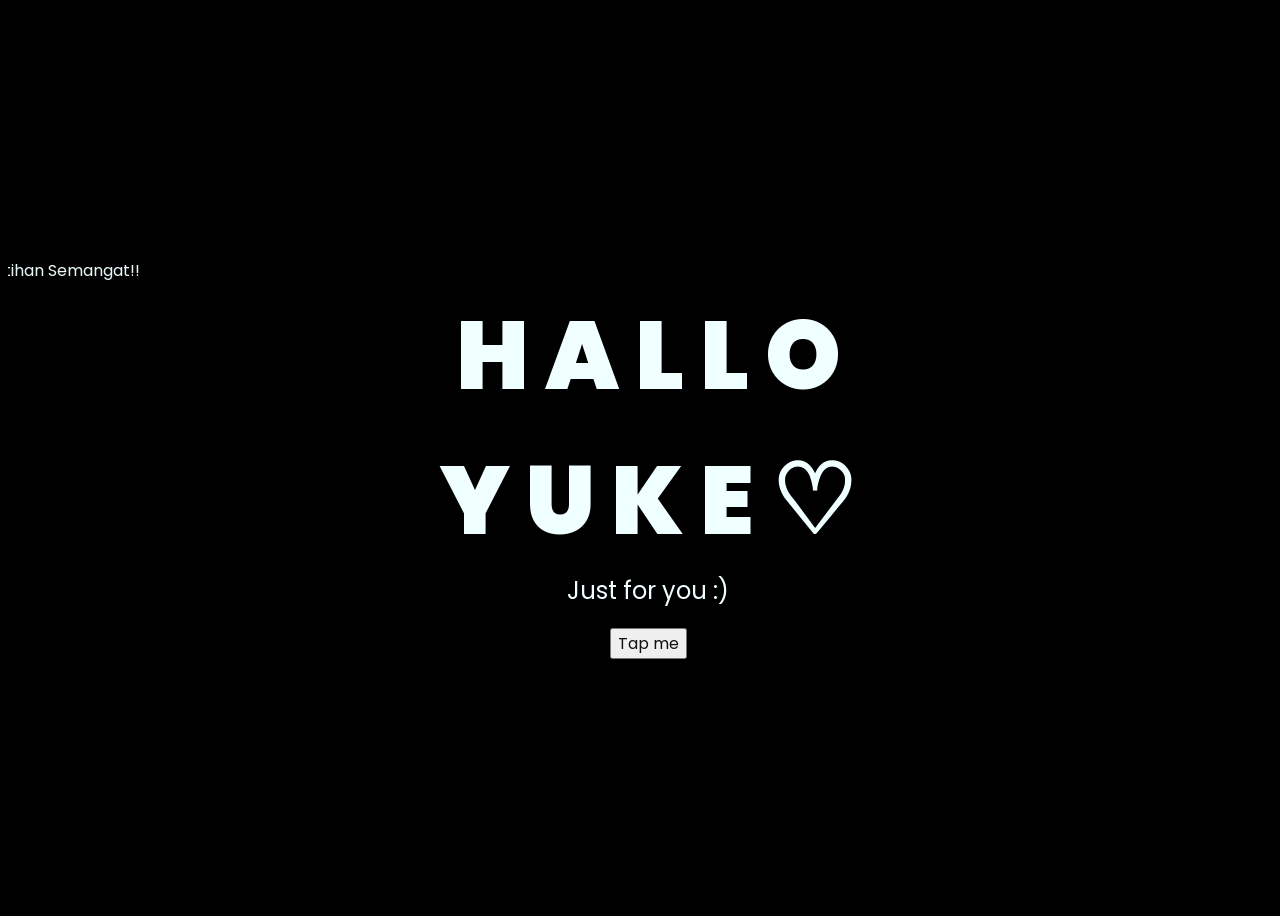
<file: Laporan docker/Tes NGINX 2/farissu.github.io/index.html>
<!DOCTYPE html>
<html lang="en">
<head>
    <meta charset="UTF-8">
    <meta http-equiv="X-UA-Compatible" content="IE=edge">
    <meta name="viewport" content="width=device-width, initial-scale=1.0">
    <link rel="stylesheet" href="css/style.css">
    <link rel="icon" href="img/flowers.png" type="image/x-icon">
    <title>Latihan</title>
</head>
<body>
    <marquee direction="right">Semangat Latihan Semangat!!</marquee>
    <div class="greetings">
    <!-- silahkan menambah kata sesuai keinginan dengan <span>text...</span -->
        <span>H</span>
        <span>A</span>
        <span>L</span>
        <span>L</span>
        <span>O</span>
    </div>
    <div class="sapa">
        <!-- silahkan menambah kata sesuai keinginan dengan <span>text...</span -->
            <span>Y</span>
            <span>U</span>
            <span>K</span>
            <span>E</span>
            <span>♡</span>
        </div>
    <div class="description">
        <span>Just for you :)</span>
    </div>
    <div class="button">
        <button>
            <a href="flower.html">Tap me</a>
        </button>
        
    </div>
</body>
</html>
</file>
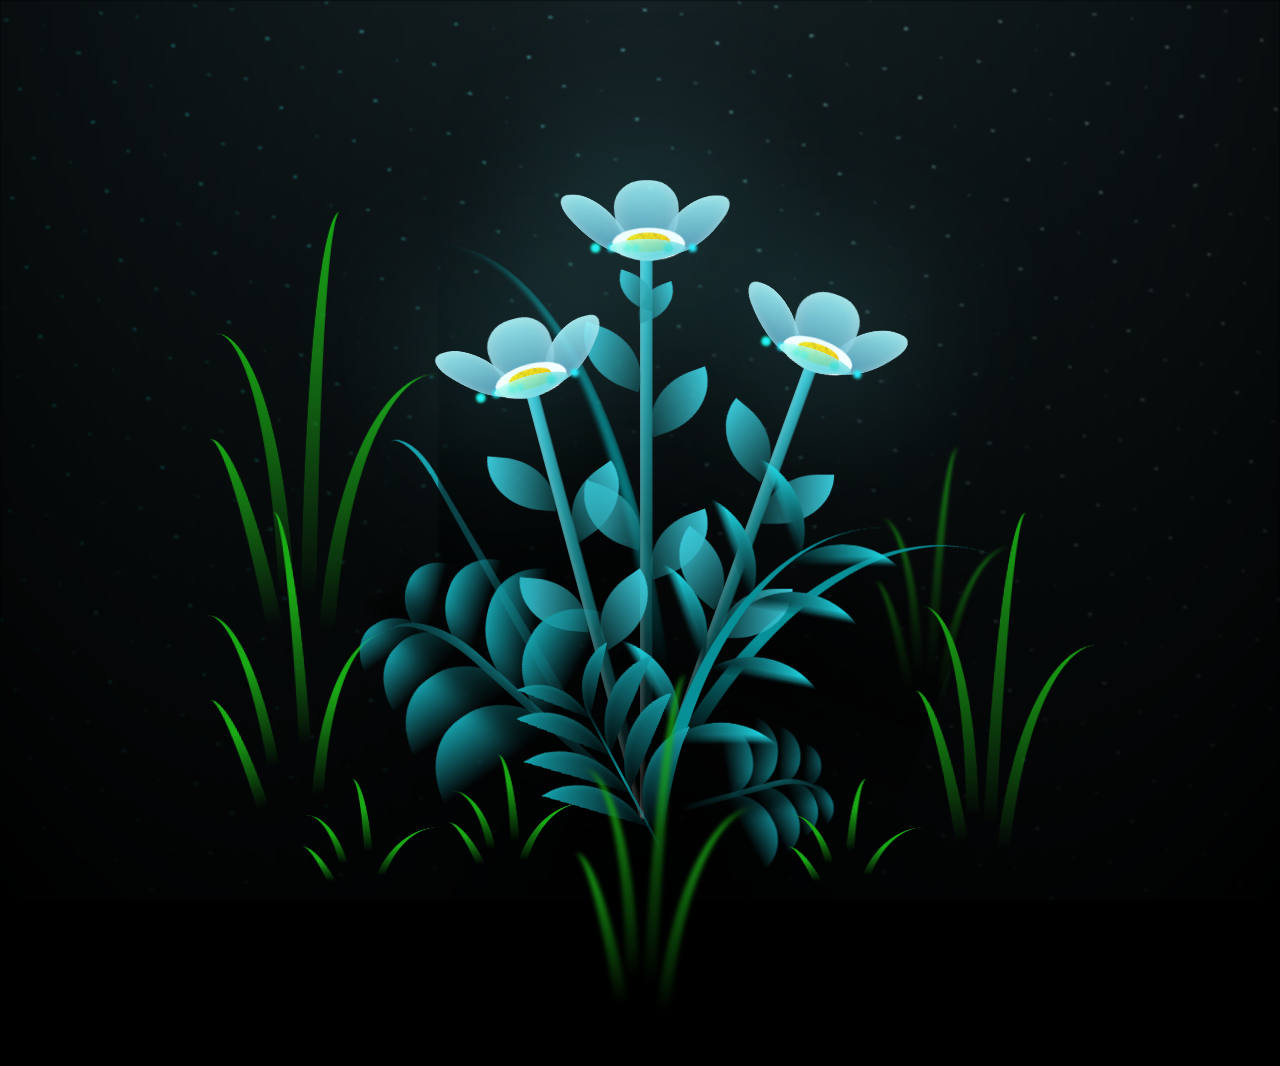
<file: Laporan docker/Tes NGINX 2/farissu.github.io/flower.html>
<!DOCTYPE html>
<html lang="en">
<head>
    <meta charset="UTF-8">
    <meta http-equiv="X-UA-Compatible" content="IE=edge">
    <meta name="viewport" content="width=device-width, initial-scale=1.0">
    <link rel="stylesheet" href="css/main.css">
    <link rel="icon" href="img/flowers.png" type="image/x-icon">
    <title>For Latihan</title>
</head>

<body class="container">
    <div class="night"></div>
    <div class="flowers">
      <div class="flower flower--1">
        
        <div class="flower__leafs flower__leafs--1">
          <div class="flower__leaf flower__leaf--1"></div>
          <div class="flower__leaf flower__leaf--2"></div>
          <div class="flower__leaf flower__leaf--3"></div>
          <div class="flower__leaf flower__leaf--4"></div>
          <div class="flower__white-circle"></div>
  
          <div class="flower__light flower__light--1"></div>
          <div class="flower__light flower__light--2"></div>
          <div class="flower__light flower__light--3"></div>
          <div class="flower__light flower__light--4"></div>
          <div class="flower__light flower__light--5"></div>
          <div class="flower__light flower__light--6"></div>
          <div class="flower__light flower__light--7"></div>
          <div class="flower__light flower__light--8"></div>
  
        </div>
        <div class="flower__line">
          <div class="flower__line__leaf flower__line__leaf--1"></div>
          <div class="flower__line__leaf flower__line__leaf--2"></div>
          <div class="flower__line__leaf flower__line__leaf--3"></div>
          <div class="flower__line__leaf flower__line__leaf--4"></div>
          <div class="flower__line__leaf flower__line__leaf--5"></div>
          <div class="flower__line__leaf flower__line__leaf--6"></div>
        </div>
      </div>
  
      <div class="flower flower--2">
        <div class="flower__leafs flower__leafs--2">
          <div class="flower__leaf flower__leaf--1"></div>
          <div class="flower__leaf flower__leaf--2"></div>
          <div class="flower__leaf flower__leaf--3"></div>
          <div class="flower__leaf flower__leaf--4"></div>
          <div class="flower__white-circle"></div>
  
          <div class="flower__light flower__light--1"></div>
          <div class="flower__light flower__light--2"></div>
          <div class="flower__light flower__light--3"></div>
          <div class="flower__light flower__light--4"></div>
          <div class="flower__light flower__light--5"></div>
          <div class="flower__light flower__light--6"></div>
          <div class="flower__light flower__light--7"></div>
          <div class="flower__light flower__light--8"></div>
  
        </div>
        <div class="flower__line">
          <div class="flower__line__leaf flower__line__leaf--1"></div>
          <div class="flower__line__leaf flower__line__leaf--2"></div>
          <div class="flower__line__leaf flower__line__leaf--3"></div>
          <div class="flower__line__leaf flower__line__leaf--4"></div>
        </div>
      </div>
  
      <div class="flower flower--3">
        <div class="flower__leafs flower__leafs--3">
          <div class="flower__leaf flower__leaf--1"></div>
          <div class="flower__leaf flower__leaf--2"></div>
          <div class="flower__leaf flower__leaf--3"></div>
          <div class="flower__leaf flower__leaf--4"></div>
          <div class="flower__white-circle"></div>
  
          <div class="flower__light flower__light--1"></div>
          <div class="flower__light flower__light--2"></div>
          <div class="flower__light flower__light--3"></div>
          <div class="flower__light flower__light--4"></div>
          <div class="flower__light flower__light--5"></div>
          <div class="flower__light flower__light--6"></div>
          <div class="flower__light flower__light--7"></div>
          <div class="flower__light flower__light--8"></div>
  
        </div>
        <div class="flower__line">
          <div class="flower__line__leaf flower__line__leaf--1"></div>
          <div class="flower__line__leaf flower__line__leaf--2"></div>
          <div class="flower__line__leaf flower__line__leaf--3"></div>
          <div class="flower__line__leaf flower__line__leaf--4"></div>
        </div>
      </div>
  
      <div class="grow-ans" style="--d:1.2s">
        <div class="flower__g-long">
          <div class="flower__g-long__top"></div>
          <div class="flower__g-long__bottom"></div>
        </div>
      </div>
  
      <div class="growing-grass">
        <div class="flower__grass flower__grass--1">
          <div class="flower__grass--top"></div>
          <div class="flower__grass--bottom"></div>
          <div class="flower__grass__leaf flower__grass__leaf--1"></div>
          <div class="flower__grass__leaf flower__grass__leaf--2"></div>
          <div class="flower__grass__leaf flower__grass__leaf--3"></div>
          <div class="flower__grass__leaf flower__grass__leaf--4"></div>
          <div class="flower__grass__leaf flower__grass__leaf--5"></div>
          <div class="flower__grass__leaf flower__grass__leaf--6"></div>
          <div class="flower__grass__leaf flower__grass__leaf--7"></div>
          <div class="flower__grass__leaf flower__grass__leaf--8"></div>
          <div class="flower__grass__overlay"></div>
        </div>
      </div>
  
      <div class="growing-grass">
        <div class="flower__grass flower__grass--2">
          <div class="flower__grass--top"></div>
          <div class="flower__grass--bottom"></div>
          <div class="flower__grass__leaf flower__grass__leaf--1"></div>
          <div class="flower__grass__leaf flower__grass__leaf--2"></div>
          <div class="flower__grass__leaf flower__grass__leaf--3"></div>
          <div class="flower__grass__leaf flower__grass__leaf--4"></div>
          <div class="flower__grass__leaf flower__grass__leaf--5"></div>
          <div class="flower__grass__leaf flower__grass__leaf--6"></div>
          <div class="flower__grass__leaf flower__grass__leaf--7"></div>
          <div class="flower__grass__leaf flower__grass__leaf--8"></div>
          <div class="flower__grass__overlay"></div>
        </div>
      </div>
  
      <div class="grow-ans" style="--d:2.4s">
        <div class="flower__g-right flower__g-right--1">
          <div class="leaf"></div>
        </div>
      </div>
  
      <div class="grow-ans" style="--d:2.8s">
        <div class="flower__g-right flower__g-right--2">
          <div class="leaf"></div>
        </div>
      </div>
  
      <div class="grow-ans" style="--d:2.8s">
        <div class="flower__g-front">
          <div class="flower__g-front__leaf-wrapper flower__g-front__leaf-wrapper--1">
            <div class="flower__g-front__leaf"></div>
          </div>
          <div class="flower__g-front__leaf-wrapper flower__g-front__leaf-wrapper--2">
            <div class="flower__g-front__leaf"></div>
          </div>
          <div class="flower__g-front__leaf-wrapper flower__g-front__leaf-wrapper--3">
            <div class="flower__g-front__leaf"></div>
          </div>
          <div class="flower__g-front__leaf-wrapper flower__g-front__leaf-wrapper--4">
            <div class="flower__g-front__leaf"></div>
          </div>
          <div class="flower__g-front__leaf-wrapper flower__g-front__leaf-wrapper--5">
            <div class="flower__g-front__leaf"></div>
          </div>
          <div class="flower__g-front__leaf-wrapper flower__g-front__leaf-wrapper--6">
            <div class="flower__g-front__leaf"></div>
          </div>
          <div class="flower__g-front__leaf-wrapper flower__g-front__leaf-wrapper--7">
            <div class="flower__g-front__leaf"></div>
          </div>
          <div class="flower__g-front__leaf-wrapper flower__g-front__leaf-wrapper--8">
            <div class="flower__g-front__leaf"></div>
          </div>
          <div class="flower__g-front__line"></div>
        </div>
      </div>
  
      <div class="grow-ans" style="--d:3.2s">
        <div class="flower__g-fr">
          <div class="leaf"></div>
          <div class="flower__g-fr__leaf flower__g-fr__leaf--1"></div>
          <div class="flower__g-fr__leaf flower__g-fr__leaf--2"></div>
          <div class="flower__g-fr__leaf flower__g-fr__leaf--3"></div>
          <div class="flower__g-fr__leaf flower__g-fr__leaf--4"></div>
          <div class="flower__g-fr__leaf flower__g-fr__leaf--5"></div>
          <div class="flower__g-fr__leaf flower__g-fr__leaf--6"></div>
          <div class="flower__g-fr__leaf flower__g-fr__leaf--7"></div>
          <div class="flower__g-fr__leaf flower__g-fr__leaf--8"></div>
        </div>
      </div>
  
      <div class="long-g long-g--0">
        <div class="grow-ans" style="--d:3s">
          <div class="leaf leaf--0"></div>
        </div>
        <div class="grow-ans" style="--d:2.2s">
          <div class="leaf leaf--1"></div>
        </div>
        <div class="grow-ans" style="--d:3.4s">
          <div class="leaf leaf--2"></div>
        </div>
        <div class="grow-ans" style="--d:3.6s">
          <div class="leaf leaf--3"></div>
        </div>
      </div>
  
      <div class="long-g long-g--1">
        <div class="grow-ans" style="--d:3.6s">
          <div class="leaf leaf--0"></div>
        </div>
        <div class="grow-ans" style="--d:3.8s">
          <div class="leaf leaf--1"></div>
        </div>
        <div class="grow-ans" style="--d:4s">
          <div class="leaf leaf--2"></div>
        </div>
        <div class="grow-ans" style="--d:4.2s">
          <div class="leaf leaf--3"></div>
        </div>
      </div>
  
      <div class="long-g long-g--2">
        <div class="grow-ans" style="--d:4s">
          <div class="leaf leaf--0"></div>
        </div>
        <div class="grow-ans" style="--d:4.2s">
          <div class="leaf leaf--1"></div>
        </div>
        <div class="grow-ans" style="--d:4.4s">
          <div class="leaf leaf--2"></div>
        </div>
        <div class="grow-ans" style="--d:4.6s">
          <div class="leaf leaf--3"></div>
        </div>
      </div>
  
      <div class="long-g long-g--3">
        <div class="grow-ans" style="--d:4s">
          <div class="leaf leaf--0"></div>
        </div>
        <div class="grow-ans" style="--d:4.2s">
          <div class="leaf leaf--1"></div>
        </div>
        <div class="grow-ans" style="--d:3s">
          <div class="leaf leaf--2"></div>
        </div>
        <div class="grow-ans" style="--d:3.6s">
          <div class="leaf leaf--3"></div>
        </div>
      </div>
  
      <div class="long-g long-g--4">
        <div class="grow-ans" style="--d:4s">
          <div class="leaf leaf--0"></div>
        </div>
        <div class="grow-ans" style="--d:4.2s">
          <div class="leaf leaf--1"></div>
        </div>
        <div class="grow-ans" style="--d:3s">
          <div class="leaf leaf--2"></div>
        </div>
        <div class="grow-ans" style="--d:3.6s">
          <div class="leaf leaf--3"></div>
        </div>
      </div>
  
      <div class="long-g long-g--5">
        <div class="grow-ans" style="--d:4s">
          <div class="leaf leaf--0"></div>
        </div>
        <div class="grow-ans" style="--d:4.2s">
          <div class="leaf leaf--1"></div>
        </div>
        <div class="grow-ans" style="--d:3s">
          <div class="leaf leaf--2"></div>
        </div>
        <div class="grow-ans" style="--d:3.6s">
          <div class="leaf leaf--3"></div>
        </div>
      </div>
  
      <div class="long-g long-g--6">
        <div class="grow-ans" style="--d:4.2s">
          <div class="leaf leaf--0"></div>
        </div>
        <div class="grow-ans" style="--d:4.4s">
          <div class="leaf leaf--1"></div>
        </div>
        <div class="grow-ans" style="--d:4.6s">
          <div class="leaf leaf--2"></div>
        </div>
        <div class="grow-ans" style="--d:4.8s">
          <div class="leaf leaf--3"></div>
        </div>
      </div>
  
      <div class="long-g long-g--7">
        <div class="grow-ans" style="--d:3s">
          <div class="leaf leaf--0"></div>
        </div>
        <div class="grow-ans" style="--d:3.2s">
          <div class="leaf leaf--1"></div>
        </div>
        <div class="grow-ans" style="--d:3.5s">
          <div class="leaf leaf--2"></div>
        </div>
        <div class="grow-ans" style="--d:3.6s">
          <div class="leaf leaf--3"></div>
        </div>
      </div>
    </div>
    
    <script src="main.js"></script>
  </body>
</html>
</file>
<file: Laporan docker/Tes NGINX 2/farissu.github.io/css/style.css>
@import url('https://fonts.googleapis.com/css2?family=Poppins:ital,wght@0,500;1,900&display=swap');
*{
    font-family: 'Poppins',cursive;
}
body{
    color: azure;
    width: 100%;
    height: 100vh;
    display: flex;
    flex-direction: column;
    align-items: center;
    justify-content: center;
    background-color: black;
}
.greetings{
    font-size: 6rem;
    font-weight: 900;
}
.greetings > span{
    animation: glow 2.5s ease-in-out infinite;
}
@keyframes glow{
    0%, 100%{
        color: #fff;
        text-shadow: 0 0 12px #39c6d6, 0 0 50px #39c6d6, 0 0 100px #39c6d6;
    }
    10%, 90%{
        color: #111;
        text-shadow: none;
    }
}
.greetings > span:nth-child(2){
    animation-delay: .2s ;
}
.greetings > span:nth-child(3){
    animation-delay: .4s ;
}
.greetings > span:nth-child(4){
    animation-delay: .6s;
}
.greetings > span:nth-child(5){
    animation-delay: .8s;
}


.description{
    font-size: 1.5rem;
    margin-bottom: 20px;
}

.button a{
    text-decoration: none;
    font-size: 1rem;
    color: #111;
}

.sapa{
    font-size: 6rem;
    font-weight: 900;
}
.sapa > span{
    animation: glow 2.5s ease-in-out infinite;
}
@keyframes glow{
    0%, 100%{
        color: #fff;
        text-shadow: 0 0 12px #39c6d6, 0 0 50px #39c6d6, 0 0 100px #39c6d6;
    }
    10%, 90%{
        color: #111;
        text-shadow: none;
    }
}
.sapa > span:nth-child(2){
    animation-delay: .2s ;
}
.sapa > span:nth-child(3){
    animation-delay: .4s ;
}
.sapa > span:nth-child(4){
    animation-delay: .6s;
}
.sapa > span:nth-child(5){
    animation-delay: .8s;
}


.description{
    font-size: 1.5rem;
    margin-bottom: 20px;
}

.button a{
    text-decoration: none;
    font-size: 1rem;
    color: #111;
}
@media screen and (max-width:574px){
    .greetings{
        display: block;
        font-size: 3rem;
        font-weight: 500;
        text-align: center;
    }
    .description{
        font-size: 1rem;
    }
    
    .button a{
        font-size: .5rem;
    }
}
</file>
<file: Laporan docker/Tes NGINX 2/farissu.github.io/css/main.css>
*,
*::after,
*::before {
  padding: 0;
  margin: 0;
  box-sizing: border-box;
}

:root {
  --dark-color: #000;
}

body {
  display: flex;
  align-items: flex-end;
  justify-content: center;
  min-height: 100vh;
  background-color: var(--dark-color);
  overflow: hidden;
  perspective: 1000px;
}

.night {
  position: fixed;
  left: 50%;
  top: 0;
  transform: translateX(-50%);
  width: 100%;
  height: 100%;
  filter: blur(0.1vmin);
  background-image: radial-gradient(ellipse at top, transparent 0%, var(--dark-color)), radial-gradient(ellipse at bottom, var(--dark-color), rgba(145, 233, 255, 0.2)), repeating-linear-gradient(220deg, rgb(0, 0, 0) 0px, rgb(0, 0, 0) 19px, transparent 19px, transparent 22px), repeating-linear-gradient(189deg, rgb(0, 0, 0) 0px, rgb(0, 0, 0) 19px, transparent 19px, transparent 22px), repeating-linear-gradient(148deg, rgb(0, 0, 0) 0px, rgb(0, 0, 0) 19px, transparent 19px, transparent 22px), linear-gradient(90deg, rgb(0, 255, 250), rgb(240, 240, 240));
}

.flowers {
  position: relative;
  transform: scale(0.9);
}

.flower {
  position: absolute;
  bottom: 10vmin;
  transform-origin: bottom center;
  z-index: 10;
  --fl-speed: 0.8s;
}
.flower--1 {
  -webkit-animation: moving-flower-1 4s linear infinite;
          animation: moving-flower-1 4s linear infinite;
}
.flower--1 .flower__line {
  height: 70vmin;
  -webkit-animation-delay: 0.3s;
          animation-delay: 0.3s;
}
.flower--1 .flower__line__leaf--1 {
  -webkit-animation: blooming-leaf-right var(--fl-speed) 1.6s backwards;
          animation: blooming-leaf-right var(--fl-speed) 1.6s backwards;
}
.flower--1 .flower__line__leaf--2 {
  -webkit-animation: blooming-leaf-right var(--fl-speed) 1.4s backwards;
          animation: blooming-leaf-right var(--fl-speed) 1.4s backwards;
}
.flower--1 .flower__line__leaf--3 {
  -webkit-animation: blooming-leaf-left var(--fl-speed) 1.2s backwards;
          animation: blooming-leaf-left var(--fl-speed) 1.2s backwards;
}
.flower--1 .flower__line__leaf--4 {
  -webkit-animation: blooming-leaf-left var(--fl-speed) 1s backwards;
          animation: blooming-leaf-left var(--fl-speed) 1s backwards;
}
.flower--1 .flower__line__leaf--5 {
  -webkit-animation: blooming-leaf-right var(--fl-speed) 1.8s backwards;
          animation: blooming-leaf-right var(--fl-speed) 1.8s backwards;
}
.flower--1 .flower__line__leaf--6 {
  -webkit-animation: blooming-leaf-left var(--fl-speed) 2s backwards;
          animation: blooming-leaf-left var(--fl-speed) 2s backwards;
}
.flower--2 {
  left: 50%;
  transform: rotate(20deg);
  -webkit-animation: moving-flower-2 4s linear infinite;
          animation: moving-flower-2 4s linear infinite;
}
.flower--2 .flower__line {
  height: 60vmin;
  -webkit-animation-delay: 0.6s;
          animation-delay: 0.6s;
}
.flower--2 .flower__line__leaf--1 {
  -webkit-animation: blooming-leaf-right var(--fl-speed) 1.9s backwards;
          animation: blooming-leaf-right var(--fl-speed) 1.9s backwards;
}
.flower--2 .flower__line__leaf--2 {
  -webkit-animation: blooming-leaf-right var(--fl-speed) 1.7s backwards;
          animation: blooming-leaf-right var(--fl-speed) 1.7s backwards;
}
.flower--2 .flower__line__leaf--3 {
  -webkit-animation: blooming-leaf-left var(--fl-speed) 1.5s backwards;
          animation: blooming-leaf-left var(--fl-speed) 1.5s backwards;
}
.flower--2 .flower__line__leaf--4 {
  -webkit-animation: blooming-leaf-left var(--fl-speed) 1.3s backwards;
          animation: blooming-leaf-left var(--fl-speed) 1.3s backwards;
}
.flower--3 {
  left: 50%;
  transform: rotate(-15deg);
  -webkit-animation: moving-flower-3 4s linear infinite;
          animation: moving-flower-3 4s linear infinite;
}
.flower--3 .flower__line {
  -webkit-animation-delay: 0.9s;
          animation-delay: 0.9s;
}
.flower--3 .flower__line__leaf--1 {
  -webkit-animation: blooming-leaf-right var(--fl-speed) 2.5s backwards;
          animation: blooming-leaf-right var(--fl-speed) 2.5s backwards;
}
.flower--3 .flower__line__leaf--2 {
  -webkit-animation: blooming-leaf-right var(--fl-speed) 2.3s backwards;
          animation: blooming-leaf-right var(--fl-speed) 2.3s backwards;
}
.flower--3 .flower__line__leaf--3 {
  -webkit-animation: blooming-leaf-left var(--fl-speed) 2.1s backwards;
          animation: blooming-leaf-left var(--fl-speed) 2.1s backwards;
}
.flower--3 .flower__line__leaf--4 {
  -webkit-animation: blooming-leaf-left var(--fl-speed) 1.9s backwards;
          animation: blooming-leaf-left var(--fl-speed) 1.9s backwards;
}
.flower__leafs {
  position: relative;
  -webkit-animation: blooming-flower 2s backwards;
          animation: blooming-flower 2s backwards;
}
.flower__leafs--1 {
  -webkit-animation-delay: 1.1s;
          animation-delay: 1.1s;
}
.flower__leafs--2 {
  -webkit-animation-delay: 1.4s;
          animation-delay: 1.4s;
}
.flower__leafs--3 {
  -webkit-animation-delay: 1.7s;
          animation-delay: 1.7s;
}
.flower__leafs::after {
  content: "";
  position: absolute;
  left: 0;
  top: 0;
  transform: translate(-50%, -100%);
  width: 8vmin;
  height: 8vmin;
  background-color: #6bf0ff;
  filter: blur(10vmin);
}
.flower__leaf {
  position: absolute;
  bottom: 0;
  left: 50%;
  width: 8vmin;
  height: 11vmin;
  border-radius: 51% 49% 47% 53%/44% 45% 55% 69%;
  background-color: #a7ffee;
  background-image: linear-gradient(to top, #549ab8, #a7f9ff);
  transform-origin: bottom center;
  opacity: 0.9;
  box-shadow: inset 0 0 2vmin rgba(255, 255, 255, 0.5);
}
.flower__leaf--1 {
  transform: translate(-10%, 1%) rotateY(40deg) rotateX(-50deg);
}
.flower__leaf--2 {
  transform: translate(-50%, -4%) rotateX(40deg);
}
.flower__leaf--3 {
  transform: translate(-90%, 0%) rotateY(45deg) rotateX(50deg);
}
.flower__leaf--4 {
  width: 8vmin;
  height: 8vmin;
  transform-origin: bottom left;
  border-radius: 4vmin 10vmin 4vmin 4vmin;
  transform: translate(0%, 18%) rotateX(70deg) rotate(-43deg);
  background-image: linear-gradient(to top, #39c6d6, #a7ffee);
  z-index: 1;
  opacity: 0.8;
}
.flower__white-circle {
  position: absolute;
  left: -3.5vmin;
  top: -3vmin;
  width: 9vmin;
  height: 4vmin;
  border-radius: 50%;
  background-color: #fff;
}
.flower__white-circle::after {
  content: "";
  position: absolute;
  left: 50%;
  top: 45%;
  transform: translate(-50%, -50%);
  width: 60%;
  height: 60%;
  border-radius: inherit;
  background-image: repeating-linear-gradient(135deg, rgba(0, 0, 0, 0.03) 0px, rgba(0, 0, 0, 0.03) 1px, transparent 1px, transparent 12px), repeating-linear-gradient(45deg, rgba(0, 0, 0, 0.03) 0px, rgba(0, 0, 0, 0.03) 1px, transparent 1px, transparent 12px), repeating-linear-gradient(67.5deg, rgba(0, 0, 0, 0.03) 0px, rgba(0, 0, 0, 0.03) 1px, transparent 1px, transparent 12px), repeating-linear-gradient(135deg, rgba(0, 0, 0, 0.03) 0px, rgba(0, 0, 0, 0.03) 1px, transparent 1px, transparent 12px), repeating-linear-gradient(45deg, rgba(0, 0, 0, 0.03) 0px, rgba(0, 0, 0, 0.03) 1px, transparent 1px, transparent 12px), repeating-linear-gradient(112.5deg, rgba(0, 0, 0, 0.03) 0px, rgba(0, 0, 0, 0.03) 1px, transparent 1px, transparent 12px), repeating-linear-gradient(112.5deg, rgba(0, 0, 0, 0.03) 0px, rgba(0, 0, 0, 0.03) 1px, transparent 1px, transparent 12px), repeating-linear-gradient(45deg, rgba(0, 0, 0, 0.03) 0px, rgba(0, 0, 0, 0.03) 1px, transparent 1px, transparent 12px), repeating-linear-gradient(22.5deg, rgba(0, 0, 0, 0.03) 0px, rgba(0, 0, 0, 0.03) 1px, transparent 1px, transparent 12px), repeating-linear-gradient(45deg, rgba(0, 0, 0, 0.03) 0px, rgba(0, 0, 0, 0.03) 1px, transparent 1px, transparent 12px), repeating-linear-gradient(22.5deg, rgba(0, 0, 0, 0.03) 0px, rgba(0, 0, 0, 0.03) 1px, transparent 1px, transparent 12px), repeating-linear-gradient(135deg, rgba(0, 0, 0, 0.03) 0px, rgba(0, 0, 0, 0.03) 1px, transparent 1px, transparent 12px), repeating-linear-gradient(157.5deg, rgba(0, 0, 0, 0.03) 0px, rgba(0, 0, 0, 0.03) 1px, transparent 1px, transparent 12px), repeating-linear-gradient(67.5deg, rgba(0, 0, 0, 0.03) 0px, rgba(0, 0, 0, 0.03) 1px, transparent 1px, transparent 12px), repeating-linear-gradient(67.5deg, rgba(0, 0, 0, 0.03) 0px, rgba(0, 0, 0, 0.03) 1px, transparent 1px, transparent 12px), linear-gradient(90deg, rgb(255, 235, 18), rgb(255, 206, 0));
}
.flower__line {
  height: 55vmin;
  width: 1.5vmin;
  background-image: linear-gradient(to left, rgba(0, 0, 0, 0.2), transparent, rgba(255, 255, 255, 0.2)), linear-gradient(to top, transparent 10%, #14757a, #39c6d6);
  box-shadow: inset 0 0 2px rgba(0, 0, 0, 0.5);
  -webkit-animation: grow-flower-tree 4s backwards;
          animation: grow-flower-tree 4s backwards;
}
.flower__line__leaf {
  --w: 7vmin;
  --h: calc(var(--w) + 2vmin);
  position: absolute;
  top: 20%;
  left: 90%;
  width: var(--w);
  height: var(--h);
  border-top-right-radius: var(--h);
  border-bottom-left-radius: var(--h);
  background-image: linear-gradient(to top, rgba(20, 117, 122, 0.4), #39c6d6);
}
.flower__line__leaf--1 {
  transform: rotate(70deg) rotateY(30deg);
}
.flower__line__leaf--2 {
  top: 45%;
  transform: rotate(70deg) rotateY(30deg);
}
.flower__line__leaf--3, .flower__line__leaf--4, .flower__line__leaf--6 {
  border-top-right-radius: 0;
  border-bottom-left-radius: 0;
  border-top-left-radius: var(--h);
  border-bottom-right-radius: var(--h);
  left: -460%;
  top: 12%;
  transform: rotate(-70deg) rotateY(30deg);
}
.flower__line__leaf--4 {
  top: 40%;
}
.flower__line__leaf--5 {
  top: 0;
  transform-origin: left;
  transform: rotate(70deg) rotateY(30deg) scale(0.6);
}
.flower__line__leaf--6 {
  top: -2%;
  left: -450%;
  transform-origin: right;
  transform: rotate(-70deg) rotateY(30deg) scale(0.6);
}
.flower__light {
  position: absolute;
  bottom: 0vmin;
  width: 1vmin;
  height: 1vmin;
  background-color: rgb(0, 255, 170);
  border-radius: 50%;
  filter: blur(0.2vmin);
  -webkit-animation: light-ans 4s linear infinite backwards;
          animation: light-ans 4s linear infinite backwards;
}
.flower__light:nth-child(odd) {
  background-color: #23f0ff;
}
.flower__light--1 {
  left: -2vmin;
  -webkit-animation-delay: 1s;
          animation-delay: 1s;
}
.flower__light--2 {
  left: 3vmin;
  -webkit-animation-delay: 0.5s;
          animation-delay: 0.5s;
}
.flower__light--3 {
  left: -6vmin;
  -webkit-animation-delay: 0.3s;
          animation-delay: 0.3s;
}
.flower__light--4 {
  left: 6vmin;
  -webkit-animation-delay: 0.9s;
          animation-delay: 0.9s;
}
.flower__light--5 {
  left: -1vmin;
  -webkit-animation-delay: 1.5s;
          animation-delay: 1.5s;
}
.flower__light--6 {
  left: -4vmin;
  -webkit-animation-delay: 3s;
          animation-delay: 3s;
}
.flower__light--7 {
  left: 3vmin;
  -webkit-animation-delay: 2s;
          animation-delay: 2s;
}
.flower__light--8 {
  left: -6vmin;
  -webkit-animation-delay: 3.5s;
          animation-delay: 3.5s;
}
.flower__grass {
  --c: #159faa;
  --line-w: 1.5vmin;
  position: absolute;
  bottom: 12vmin;
  left: -7vmin;
  display: flex;
  flex-direction: column;
  align-items: flex-end;
  z-index: 20;
  transform-origin: bottom center;
  transform: rotate(-48deg) rotateY(40deg);
}
.flower__grass--1 {
  -webkit-animation: moving-grass 2s linear infinite;
          animation: moving-grass 2s linear infinite;
}
.flower__grass--2 {
  left: 2vmin;
  bottom: 10vmin;
  transform: scale(0.5) rotate(75deg) rotateX(10deg) rotateY(-200deg);
  opacity: 0.8;
  z-index: 0;
  -webkit-animation: moving-grass--2 1.5s linear infinite;
          animation: moving-grass--2 1.5s linear infinite;
}
.flower__grass--top {
  width: 7vmin;
  height: 10vmin;
  border-top-right-radius: 100%;
  border-right: var(--line-w) solid var(--c);
  transform-origin: bottom center;
  transform: rotate(-2deg);
}
.flower__grass--bottom {
  margin-top: -2px;
  width: var(--line-w);
  height: 25vmin;
  background-image: linear-gradient(to top, transparent, var(--c));
}
.flower__grass__leaf {
  --size: 10vmin;
  position: absolute;
  width: calc(var(--size) * 2.1);
  height: var(--size);
  border-top-left-radius: var(--size);
  border-top-right-radius: var(--size);
  background-image: linear-gradient(to top, transparent, transparent 30%, var(--c));
  z-index: 100;
}
.flower__grass__leaf--1 {
  top: -6%;
  left: 30%;
  --size: 6vmin;
  transform: rotate(-20deg);
  -webkit-animation: growing-grass-ans--1 2s 2.6s backwards;
          animation: growing-grass-ans--1 2s 2.6s backwards;
}
@-webkit-keyframes growing-grass-ans--1 {
  0% {
    transform-origin: bottom left;
    transform: rotate(-20deg) scale(0);
  }
}
@keyframes growing-grass-ans--1 {
  0% {
    transform-origin: bottom left;
    transform: rotate(-20deg) scale(0);
  }
}
.flower__grass__leaf--2 {
  top: -5%;
  left: -110%;
  --size: 6vmin;
  transform: rotate(10deg);
  -webkit-animation: growing-grass-ans--2 2s 2.4s linear backwards;
          animation: growing-grass-ans--2 2s 2.4s linear backwards;
}
@-webkit-keyframes growing-grass-ans--2 {
  0% {
    transform-origin: bottom right;
    transform: rotate(10deg) scale(0);
  }
}
@keyframes growing-grass-ans--2 {
  0% {
    transform-origin: bottom right;
    transform: rotate(10deg) scale(0);
  }
}
.flower__grass__leaf--3 {
  top: 5%;
  left: 60%;
  --size: 8vmin;
  transform: rotate(-18deg) rotateX(-20deg);
  -webkit-animation: growing-grass-ans--3 2s 2.2s linear backwards;
          animation: growing-grass-ans--3 2s 2.2s linear backwards;
}
@-webkit-keyframes growing-grass-ans--3 {
  0% {
    transform-origin: bottom left;
    transform: rotate(-18deg) rotateX(-20deg) scale(0);
  }
}
@keyframes growing-grass-ans--3 {
  0% {
    transform-origin: bottom left;
    transform: rotate(-18deg) rotateX(-20deg) scale(0);
  }
}
.flower__grass__leaf--4 {
  top: 6%;
  left: -135%;
  --size: 8vmin;
  transform: rotate(2deg);
  -webkit-animation: growing-grass-ans--4 2s 2s linear backwards;
          animation: growing-grass-ans--4 2s 2s linear backwards;
}
@-webkit-keyframes growing-grass-ans--4 {
  0% {
    transform-origin: bottom right;
    transform: rotate(2deg) scale(0);
  }
}
@keyframes growing-grass-ans--4 {
  0% {
    transform-origin: bottom right;
    transform: rotate(2deg) scale(0);
  }
}
.flower__grass__leaf--5 {
  top: 20%;
  left: 60%;
  --size: 10vmin;
  transform: rotate(-24deg) rotateX(-20deg);
  -webkit-animation: growing-grass-ans--5 2s 1.8s linear backwards;
          animation: growing-grass-ans--5 2s 1.8s linear backwards;
}
@-webkit-keyframes growing-grass-ans--5 {
  0% {
    transform-origin: bottom left;
    transform: rotate(-24deg) rotateX(-20deg) scale(0);
  }
}
@keyframes growing-grass-ans--5 {
  0% {
    transform-origin: bottom left;
    transform: rotate(-24deg) rotateX(-20deg) scale(0);
  }
}
.flower__grass__leaf--6 {
  top: 22%;
  left: -180%;
  --size: 10vmin;
  transform: rotate(10deg);
  -webkit-animation: growing-grass-ans--6 2s 1.6s linear backwards;
          animation: growing-grass-ans--6 2s 1.6s linear backwards;
}
@-webkit-keyframes growing-grass-ans--6 {
  0% {
    transform-origin: bottom right;
    transform: rotate(10deg) scale(0);
  }
}
@keyframes growing-grass-ans--6 {
  0% {
    transform-origin: bottom right;
    transform: rotate(10deg) scale(0);
  }
}
.flower__grass__leaf--7 {
  top: 39%;
  left: 70%;
  --size: 10vmin;
  transform: rotate(-10deg);
  -webkit-animation: growing-grass-ans--7 2s 1.4s linear backwards;
          animation: growing-grass-ans--7 2s 1.4s linear backwards;
}
@-webkit-keyframes growing-grass-ans--7 {
  0% {
    transform-origin: bottom left;
    transform: rotate(-10deg) scale(0);
  }
}
@keyframes growing-grass-ans--7 {
  0% {
    transform-origin: bottom left;
    transform: rotate(-10deg) scale(0);
  }
}
.flower__grass__leaf--8 {
  top: 40%;
  left: -215%;
  --size: 11vmin;
  transform: rotate(10deg);
  -webkit-animation: growing-grass-ans--8 2s 1.2s linear backwards;
          animation: growing-grass-ans--8 2s 1.2s linear backwards;
}
@-webkit-keyframes growing-grass-ans--8 {
  0% {
    transform-origin: bottom right;
    transform: rotate(10deg) scale(0);
  }
}
@keyframes growing-grass-ans--8 {
  0% {
    transform-origin: bottom right;
    transform: rotate(10deg) scale(0);
  }
}
.flower__grass__overlay {
  position: absolute;
  top: -10%;
  right: 0%;
  width: 100%;
  height: 100%;
  background-color: rgba(0, 0, 0, 0.6);
  filter: blur(1.5vmin);
  z-index: 100;
}
.flower__g-long {
  --w: 2vmin;
  --h: 6vmin;
  --c: #159faa;
  position: absolute;
  bottom: 10vmin;
  left: -3vmin;
  transform-origin: bottom center;
  transform: rotate(-30deg) rotateY(-20deg);
  display: flex;
  flex-direction: column;
  align-items: flex-end;
  -webkit-animation: flower-g-long-ans 3s linear infinite;
          animation: flower-g-long-ans 3s linear infinite;
}
@-webkit-keyframes flower-g-long-ans {
  0%, 100% {
    transform: rotate(-30deg) rotateY(-20deg);
  }
  50% {
    transform: rotate(-32deg) rotateY(-20deg);
  }
}
@keyframes flower-g-long-ans {
  0%, 100% {
    transform: rotate(-30deg) rotateY(-20deg);
  }
  50% {
    transform: rotate(-32deg) rotateY(-20deg);
  }
}
.flower__g-long__top {
  top: calc(var(--h) * -1);
  width: calc(var(--w) + 1vmin);
  height: var(--h);
  border-top-right-radius: 100%;
  border-right: 0.7vmin solid var(--c);
  transform: translate(-0.7vmin, 1vmin);
}
.flower__g-long__bottom {
  width: var(--w);
  height: 50vmin;
  transform-origin: bottom center;
  background-image: linear-gradient(to top, transparent 30%, var(--c));
  box-shadow: inset 0 0 2px rgba(0, 0, 0, 0.5);
  -webkit-clip-path: polygon(35% 0, 65% 1%, 100% 100%, 0% 100%);
          clip-path: polygon(35% 0, 65% 1%, 100% 100%, 0% 100%);
}
.flower__g-right {
  position: absolute;
  bottom: 6vmin;
  left: -2vmin;
  transform-origin: bottom left;
  transform: rotate(20deg);
}
.flower__g-right .leaf {
  width: 30vmin;
  height: 50vmin;
  border-top-left-radius: 100%;
  border-left: 2vmin solid #079097;
  background-image: linear-gradient(to bottom, transparent, var(--dark-color) 60%);
  -webkit-mask-image: linear-gradient(to top, transparent 30%, #079097 60%);
}
.flower__g-right--1 {
  -webkit-animation: flower-g-right-ans 2.5s linear infinite;
          animation: flower-g-right-ans 2.5s linear infinite;
}
.flower__g-right--2 {
  left: 5vmin;
  transform: rotateY(-180deg);
  -webkit-animation: flower-g-right-ans--2 3s linear infinite;
          animation: flower-g-right-ans--2 3s linear infinite;
}
.flower__g-right--2 .leaf {
  height: 75vmin;
  filter: blur(0.3vmin);
  opacity: 0.8;
}
@-webkit-keyframes flower-g-right-ans {
  0%, 100% {
    transform: rotate(20deg);
  }
  50% {
    transform: rotate(24deg) rotateX(-20deg);
  }
}
@keyframes flower-g-right-ans {
  0%, 100% {
    transform: rotate(20deg);
  }
  50% {
    transform: rotate(24deg) rotateX(-20deg);
  }
}
@-webkit-keyframes flower-g-right-ans--2 {
  0%, 100% {
    transform: rotateY(-180deg) rotate(0deg) rotateX(-20deg);
  }
  50% {
    transform: rotateY(-180deg) rotate(6deg) rotateX(-20deg);
  }
}
@keyframes flower-g-right-ans--2 {
  0%, 100% {
    transform: rotateY(-180deg) rotate(0deg) rotateX(-20deg);
  }
  50% {
    transform: rotateY(-180deg) rotate(6deg) rotateX(-20deg);
  }
}
.flower__g-front {
  position: absolute;
  bottom: 6vmin;
  left: 2.5vmin;
  z-index: 100;
  transform-origin: bottom center;
  transform: rotate(-28deg) rotateY(30deg) scale(1.04);
  -webkit-animation: flower__g-front-ans 2s linear infinite;
          animation: flower__g-front-ans 2s linear infinite;
}
@-webkit-keyframes flower__g-front-ans {
  0%, 100% {
    transform: rotate(-28deg) rotateY(30deg) scale(1.04);
  }
  50% {
    transform: rotate(-35deg) rotateY(40deg) scale(1.04);
  }
}
@keyframes flower__g-front-ans {
  0%, 100% {
    transform: rotate(-28deg) rotateY(30deg) scale(1.04);
  }
  50% {
    transform: rotate(-35deg) rotateY(40deg) scale(1.04);
  }
}
.flower__g-front__line {
  width: 0.3vmin;
  height: 20vmin;
  background-image: linear-gradient(to top, transparent, #079097, transparent 100%);
  position: relative;
}
.flower__g-front__leaf-wrapper {
  position: absolute;
  top: 0;
  left: 0;
  transform-origin: bottom left;
  transform: rotate(10deg);
}
.flower__g-front__leaf-wrapper:nth-child(even) {
  left: 0vmin;
  transform: rotateY(-180deg) rotate(5deg);
  -webkit-animation: flower__g-front__leaf-left-ans 1s ease-in backwards;
          animation: flower__g-front__leaf-left-ans 1s ease-in backwards;
}
.flower__g-front__leaf-wrapper:nth-child(odd) {
  -webkit-animation: flower__g-front__leaf-ans 1s ease-in backwards;
          animation: flower__g-front__leaf-ans 1s ease-in backwards;
}
.flower__g-front__leaf-wrapper--1 {
  top: -8vmin;
  transform: scale(0.7);
  -webkit-animation: flower__g-front__leaf-ans 1s 5.5s ease-in backwards !important;
          animation: flower__g-front__leaf-ans 1s 5.5s ease-in backwards !important;
}
.flower__g-front__leaf-wrapper--2 {
  top: -8vmin;
  transform: rotateY(-180deg) scale(0.7) !important;
  -webkit-animation: flower__g-front__leaf-left-ans-2 1s 4.6s ease-in backwards !important;
          animation: flower__g-front__leaf-left-ans-2 1s 4.6s ease-in backwards !important;
}
.flower__g-front__leaf-wrapper--3 {
  top: -3vmin;
  -webkit-animation: flower__g-front__leaf-ans 1s 4.6s ease-in backwards;
          animation: flower__g-front__leaf-ans 1s 4.6s ease-in backwards;
}
.flower__g-front__leaf-wrapper--4 {
  top: -3vmin;
  transform: rotateY(-180deg) scale(0.9) !important;
  -webkit-animation: flower__g-front__leaf-left-ans-2 1s 4.6s ease-in backwards !important;
          animation: flower__g-front__leaf-left-ans-2 1s 4.6s ease-in backwards !important;
}
@-webkit-keyframes flower__g-front__leaf-left-ans-2 {
  0% {
    transform: rotateY(-180deg) scale(0);
  }
}
@keyframes flower__g-front__leaf-left-ans-2 {
  0% {
    transform: rotateY(-180deg) scale(0);
  }
}
.flower__g-front__leaf-wrapper--5, .flower__g-front__leaf-wrapper--6 {
  top: 2vmin;
}
.flower__g-front__leaf-wrapper--7, .flower__g-front__leaf-wrapper--8 {
  top: 6.5vmin;
}
.flower__g-front__leaf-wrapper--2 {
  -webkit-animation-delay: 5.2s !important;
          animation-delay: 5.2s !important;
}
.flower__g-front__leaf-wrapper--3 {
  -webkit-animation-delay: 4.9s !important;
          animation-delay: 4.9s !important;
}
.flower__g-front__leaf-wrapper--5 {
  -webkit-animation-delay: 4.3s !important;
          animation-delay: 4.3s !important;
}
.flower__g-front__leaf-wrapper--6 {
  -webkit-animation-delay: 4.1s !important;
          animation-delay: 4.1s !important;
}
.flower__g-front__leaf-wrapper--7 {
  -webkit-animation-delay: 3.8s !important;
          animation-delay: 3.8s !important;
}
.flower__g-front__leaf-wrapper--8 {
  -webkit-animation-delay: 3.5s !important;
          animation-delay: 3.5s !important;
}
@-webkit-keyframes flower__g-front__leaf-ans {
  0% {
    transform: rotate(10deg) scale(0);
  }
}
@keyframes flower__g-front__leaf-ans {
  0% {
    transform: rotate(10deg) scale(0);
  }
}
@-webkit-keyframes flower__g-front__leaf-left-ans {
  0% {
    transform: rotateY(-180deg) rotate(5deg) scale(0);
  }
}
@keyframes flower__g-front__leaf-left-ans {
  0% {
    transform: rotateY(-180deg) rotate(5deg) scale(0);
  }
}
.flower__g-front__leaf {
  width: 10vmin;
  height: 10vmin;
  border-radius: 100% 0% 0% 100%/100% 100% 0% 0%;
  box-shadow: inset 0 2px 1vmin hsla(184deg, 97%, 58%, 0.2);
  background-image: linear-gradient(to bottom left, transparent, var(--dark-color)), linear-gradient(to bottom right, #159faa 50%, transparent 50%, transparent);
  -webkit-mask-image: linear-gradient(to bottom right, #159faa 50%, transparent 50%, transparent);
  mask-image: linear-gradient(to bottom right, #159faa 50%, transparent 50%, transparent);
}
.flower__g-fr {
  position: absolute;
  bottom: -4vmin;
  left: vmin;
  transform-origin: bottom left;
  z-index: 10;
  -webkit-animation: flower__g-fr-ans 2s linear infinite;
          animation: flower__g-fr-ans 2s linear infinite;
}
@-webkit-keyframes flower__g-fr-ans {
  0%, 100% {
    transform: rotate(2deg);
  }
  50% {
    transform: rotate(4deg);
  }
}
@keyframes flower__g-fr-ans {
  0%, 100% {
    transform: rotate(2deg);
  }
  50% {
    transform: rotate(4deg);
  }
}
.flower__g-fr .leaf {
  width: 30vmin;
  height: 50vmin;
  border-top-left-radius: 100%;
  border-left: 2vmin solid #079097;
  -webkit-mask-image: linear-gradient(to top, transparent 25%, #079097 50%);
  position: relative;
  z-index: 1;
}
.flower__g-fr__leaf {
  position: absolute;
  top: 0;
  left: 0;
  width: 10vmin;
  height: 10vmin;
  border-radius: 100% 0% 0% 100%/100% 100% 0% 0%;
  box-shadow: inset 0 2px 1vmin hsla(184deg, 97%, 58%, 0.2);
  background-image: linear-gradient(to bottom left, transparent, var(--dark-color) 98%), linear-gradient(to bottom right, #23f0ff 45%, transparent 50%, transparent);
  -webkit-mask-image: linear-gradient(135deg, #159faa 40%, transparent 50%, transparent);
}
.flower__g-fr__leaf--1 {
  left: 20vmin;
  transform: rotate(45deg);
  -webkit-animation: flower__g-fr-leaft-ans-1 0.5s 5.2s linear backwards;
          animation: flower__g-fr-leaft-ans-1 0.5s 5.2s linear backwards;
}
@-webkit-keyframes flower__g-fr-leaft-ans-1 {
  0% {
    transform-origin: left;
    transform: rotate(45deg) scale(0);
  }
}
@keyframes flower__g-fr-leaft-ans-1 {
  0% {
    transform-origin: left;
    transform: rotate(45deg) scale(0);
  }
}
.flower__g-fr__leaf--2 {
  left: 12vmin;
  top: -7vmin;
  transform: rotate(25deg) rotateY(-180deg);
  -webkit-animation: flower__g-fr-leaft-ans-6 0.5s 5s linear backwards;
          animation: flower__g-fr-leaft-ans-6 0.5s 5s linear backwards;
}
.flower__g-fr__leaf--3 {
  left: 15vmin;
  top: 6vmin;
  transform: rotate(55deg);
  -webkit-animation: flower__g-fr-leaft-ans-5 0.5s 4.8s linear backwards;
          animation: flower__g-fr-leaft-ans-5 0.5s 4.8s linear backwards;
}
.flower__g-fr__leaf--4 {
  left: 6vmin;
  top: -2vmin;
  transform: rotate(25deg) rotateY(-180deg);
  -webkit-animation: flower__g-fr-leaft-ans-6 0.5s 4.6s linear backwards;
          animation: flower__g-fr-leaft-ans-6 0.5s 4.6s linear backwards;
}
.flower__g-fr__leaf--5 {
  left: 10vmin;
  top: 14vmin;
  transform: rotate(55deg);
  -webkit-animation: flower__g-fr-leaft-ans-5 0.5s 4.4s linear backwards;
          animation: flower__g-fr-leaft-ans-5 0.5s 4.4s linear backwards;
}
@-webkit-keyframes flower__g-fr-leaft-ans-5 {
  0% {
    transform-origin: left;
    transform: rotate(55deg) scale(0);
  }
}
@keyframes flower__g-fr-leaft-ans-5 {
  0% {
    transform-origin: left;
    transform: rotate(55deg) scale(0);
  }
}
.flower__g-fr__leaf--6 {
  left: 0vmin;
  top: 6vmin;
  transform: rotate(25deg) rotateY(-180deg);
  -webkit-animation: flower__g-fr-leaft-ans-6 0.5s 4.2s linear backwards;
          animation: flower__g-fr-leaft-ans-6 0.5s 4.2s linear backwards;
}
@-webkit-keyframes flower__g-fr-leaft-ans-6 {
  0% {
    transform-origin: right;
    transform: rotate(25deg) rotateY(-180deg) scale(0);
  }
}
@keyframes flower__g-fr-leaft-ans-6 {
  0% {
    transform-origin: right;
    transform: rotate(25deg) rotateY(-180deg) scale(0);
  }
}
.flower__g-fr__leaf--7 {
  left: 5vmin;
  top: 22vmin;
  transform: rotate(45deg);
  -webkit-animation: flower__g-fr-leaft-ans-7 0.5s 4s linear backwards;
          animation: flower__g-fr-leaft-ans-7 0.5s 4s linear backwards;
}
@-webkit-keyframes flower__g-fr-leaft-ans-7 {
  0% {
    transform-origin: left;
    transform: rotate(45deg) scale(0);
  }
}
@keyframes flower__g-fr-leaft-ans-7 {
  0% {
    transform-origin: left;
    transform: rotate(45deg) scale(0);
  }
}
.flower__g-fr__leaf--8 {
  left: -4vmin;
  top: 15vmin;
  transform: rotate(15deg) rotateY(-180deg);
  -webkit-animation: flower__g-fr-leaft-ans-8 0.5s 3.8s linear backwards;
          animation: flower__g-fr-leaft-ans-8 0.5s 3.8s linear backwards;
}
@-webkit-keyframes flower__g-fr-leaft-ans-8 {
  0% {
    transform-origin: right;
    transform: rotate(15deg) rotateY(-180deg) scale(0);
  }
}
@keyframes flower__g-fr-leaft-ans-8 {
  0% {
    transform-origin: right;
    transform: rotate(15deg) rotateY(-180deg) scale(0);
  }
}

.long-g {
  position: absolute;
  bottom: 25vmin;
  left: -42vmin;
  transform-origin: bottom left;
}
.long-g--1 {
  bottom: 0vmin;
  transform: scale(0.8) rotate(-5deg);
}
.long-g--1 .leaf {
  -webkit-mask-image: linear-gradient(to top, transparent 40%, #079097 80%) !important;
}
.long-g--1 .leaf--1 {
  --w: 5vmin;
  --h: 60vmin;
  left: -2vmin;
  transform: rotate(3deg) rotateY(-180deg);
}
.long-g--2, .long-g--3 {
  bottom: -3vmin;
  left: -35vmin;
  transform-origin: center;
  transform: scale(0.6) rotateX(60deg);
}
.long-g--2 .leaf, .long-g--3 .leaf {
  -webkit-mask-image: linear-gradient(to top, transparent 50%, #079097 80%) !important;
}
.long-g--2 .leaf--1, .long-g--3 .leaf--1 {
  left: -1vmin;
  transform: rotateY(-180deg);
}
.long-g--3 {
  left: -17vmin;
  bottom: 0vmin;
}
.long-g--3 .leaf {
  -webkit-mask-image: linear-gradient(to top, transparent 40%, #079097 80%) !important;
}
.long-g--4 {
  left: 25vmin;
  bottom: -3vmin;
  transform-origin: center;
  transform: scale(0.6) rotateX(60deg);
}
.long-g--4 .leaf {
  -webkit-mask-image: linear-gradient(to top, transparent 50%, #079097 80%) !important;
}
.long-g--5 {
  left: 42vmin;
  bottom: 0vmin;
  transform: scale(0.8) rotate(2deg);
}
.long-g--6 {
  left: 0vmin;
  bottom: -20vmin;
  z-index: 100;
  filter: blur(0.3vmin);
  transform: scale(0.8) rotate(2deg);
}
.long-g--7 {
  left: 35vmin;
  bottom: 20vmin;
  z-index: -1;
  filter: blur(0.3vmin);
  transform: scale(0.6) rotate(2deg);
  opacity: 0.7;
}
.long-g .leaf {
  --w: 15vmin;
  --h: 40vmin;
  --c: #1aaa15;
  position: absolute;
  bottom: 0;
  width: var(--w);
  height: var(--h);
  border-top-left-radius: 100%;
  border-left: 2vmin solid var(--c);
  -webkit-mask-image: linear-gradient(to top, transparent 20%, var(--dark-color));
  transform-origin: bottom center;
}
.long-g .leaf--0 {
  left: 2vmin;
  -webkit-animation: leaf-ans-1 4s linear infinite;
          animation: leaf-ans-1 4s linear infinite;
}
.long-g .leaf--1 {
  --w: 5vmin;
  --h: 60vmin;
  -webkit-animation: leaf-ans-1 4s linear infinite;
          animation: leaf-ans-1 4s linear infinite;
}
.long-g .leaf--2 {
  --w: 10vmin;
  --h: 40vmin;
  left: -0.5vmin;
  bottom: 5vmin;
  transform-origin: bottom left;
  transform: rotateY(-180deg);
  -webkit-animation: leaf-ans-2 3s linear infinite;
          animation: leaf-ans-2 3s linear infinite;
}
.long-g .leaf--3 {
  --w: 5vmin;
  --h: 30vmin;
  left: -1vmin;
  bottom: 3.2vmin;
  transform-origin: bottom left;
  transform: rotate(-10deg) rotateY(-180deg);
  -webkit-animation: leaf-ans-3 3s linear infinite;
          animation: leaf-ans-3 3s linear infinite;
}

@-webkit-keyframes leaf-ans-1 {
  0%, 100% {
    transform: rotate(-5deg) scale(1);
  }
  50% {
    transform: rotate(5deg) scale(1.1);
  }
}

@keyframes leaf-ans-1 {
  0%, 100% {
    transform: rotate(-5deg) scale(1);
  }
  50% {
    transform: rotate(5deg) scale(1.1);
  }
}
@-webkit-keyframes leaf-ans-2 {
  0%, 100% {
    transform: rotateY(-180deg) rotate(5deg);
  }
  50% {
    transform: rotateY(-180deg) rotate(0deg) scale(1.1);
  }
}
@keyframes leaf-ans-2 {
  0%, 100% {
    transform: rotateY(-180deg) rotate(5deg);
  }
  50% {
    transform: rotateY(-180deg) rotate(0deg) scale(1.1);
  }
}
@-webkit-keyframes leaf-ans-3 {
  0%, 100% {
    transform: rotate(-10deg) rotateY(-180deg);
  }
  50% {
    transform: rotate(-20deg) rotateY(-180deg);
  }
}
@keyframes leaf-ans-3 {
  0%, 100% {
    transform: rotate(-10deg) rotateY(-180deg);
  }
  50% {
    transform: rotate(-20deg) rotateY(-180deg);
  }
}
.grow-ans {
  -webkit-animation: grow-ans 2s var(--d) backwards;
          animation: grow-ans 2s var(--d) backwards;
}

@-webkit-keyframes grow-ans {
  0% {
    transform: scale(0);
    opacity: 0;
  }
}

@keyframes grow-ans {
  0% {
    transform: scale(0);
    opacity: 0;
  }
}
@-webkit-keyframes light-ans {
  0% {
    opacity: 0;
    transform: translateY(0vmin);
  }
  25% {
    opacity: 1;
    transform: translateY(-5vmin) translateX(-2vmin);
  }
  50% {
    opacity: 1;
    transform: translateY(-15vmin) translateX(2vmin);
    filter: blur(0.2vmin);
  }
  75% {
    transform: translateY(-20vmin) translateX(-2vmin);
    filter: blur(0.2vmin);
  }
  100% {
    transform: translateY(-30vmin);
    opacity: 0;
    filter: blur(1vmin);
  }
}
@keyframes light-ans {
  0% {
    opacity: 0;
    transform: translateY(0vmin);
  }
  25% {
    opacity: 1;
    transform: translateY(-5vmin) translateX(-2vmin);
  }
  50% {
    opacity: 1;
    transform: translateY(-15vmin) translateX(2vmin);
    filter: blur(0.2vmin);
  }
  75% {
    transform: translateY(-20vmin) translateX(-2vmin);
    filter: blur(0.2vmin);
  }
  100% {
    transform: translateY(-30vmin);
    opacity: 0;
    filter: blur(1vmin);
  }
}
@-webkit-keyframes moving-flower-1 {
  0%, 100% {
    transform: rotate(2deg);
  }
  50% {
    transform: rotate(-2deg);
  }
}
@keyframes moving-flower-1 {
  0%, 100% {
    transform: rotate(2deg);
  }
  50% {
    transform: rotate(-2deg);
  }
}
@-webkit-keyframes moving-flower-2 {
  0%, 100% {
    transform: rotate(18deg);
  }
  50% {
    transform: rotate(14deg);
  }
}
@keyframes moving-flower-2 {
  0%, 100% {
    transform: rotate(18deg);
  }
  50% {
    transform: rotate(14deg);
  }
}
@-webkit-keyframes moving-flower-3 {
  0%, 100% {
    transform: rotate(-18deg);
  }
  50% {
    transform: rotate(-20deg) rotateY(-10deg);
  }
}
@keyframes moving-flower-3 {
  0%, 100% {
    transform: rotate(-18deg);
  }
  50% {
    transform: rotate(-20deg) rotateY(-10deg);
  }
}
@-webkit-keyframes blooming-leaf-right {
  0% {
    transform-origin: left;
    transform: rotate(70deg) rotateY(30deg) scale(0);
  }
}
@keyframes blooming-leaf-right {
  0% {
    transform-origin: left;
    transform: rotate(70deg) rotateY(30deg) scale(0);
  }
}
@-webkit-keyframes blooming-leaf-left {
  0% {
    transform-origin: right;
    transform: rotate(-70deg) rotateY(30deg) scale(0);
  }
}
@keyframes blooming-leaf-left {
  0% {
    transform-origin: right;
    transform: rotate(-70deg) rotateY(30deg) scale(0);
  }
}
@-webkit-keyframes grow-flower-tree {
  0% {
    height: 0;
    border-radius: 1vmin;
  }
}
@keyframes grow-flower-tree {
  0% {
    height: 0;
    border-radius: 1vmin;
  }
}
@-webkit-keyframes blooming-flower {
  0% {
    transform: scale(0);
  }
}
@keyframes blooming-flower {
  0% {
    transform: scale(0);
  }
}
@-webkit-keyframes moving-grass {
  0%, 100% {
    transform: rotate(-48deg) rotateY(40deg);
  }
  50% {
    transform: rotate(-50deg) rotateY(40deg);
  }
}
@keyframes moving-grass {
  0%, 100% {
    transform: rotate(-48deg) rotateY(40deg);
  }
  50% {
    transform: rotate(-50deg) rotateY(40deg);
  }
}
@-webkit-keyframes moving-grass--2 {
  0%, 100% {
    transform: scale(0.5) rotate(75deg) rotateX(10deg) rotateY(-200deg);
  }
  50% {
    transform: scale(0.5) rotate(79deg) rotateX(10deg) rotateY(-200deg);
  }
}
@keyframes moving-grass--2 {
  0%, 100% {
    transform: scale(0.5) rotate(75deg) rotateX(10deg) rotateY(-200deg);
  }
  50% {
    transform: scale(0.5) rotate(79deg) rotateX(10deg) rotateY(-200deg);
  }
}
.growing-grass {
  -webkit-animation: growing-grass-ans 1s 2s backwards;
          animation: growing-grass-ans 1s 2s backwards;
}

@-webkit-keyframes growing-grass-ans {
  0% {
    transform: scale(0);
  }
}

@keyframes growing-grass-ans {
  0% {
    transform: scale(0);
  }
}
.container * {
  -webkit-animation-play-state: paused !important;
          animation-play-state: paused !important;
}/*# sourceMappingURL=main.css.map */
</file>
